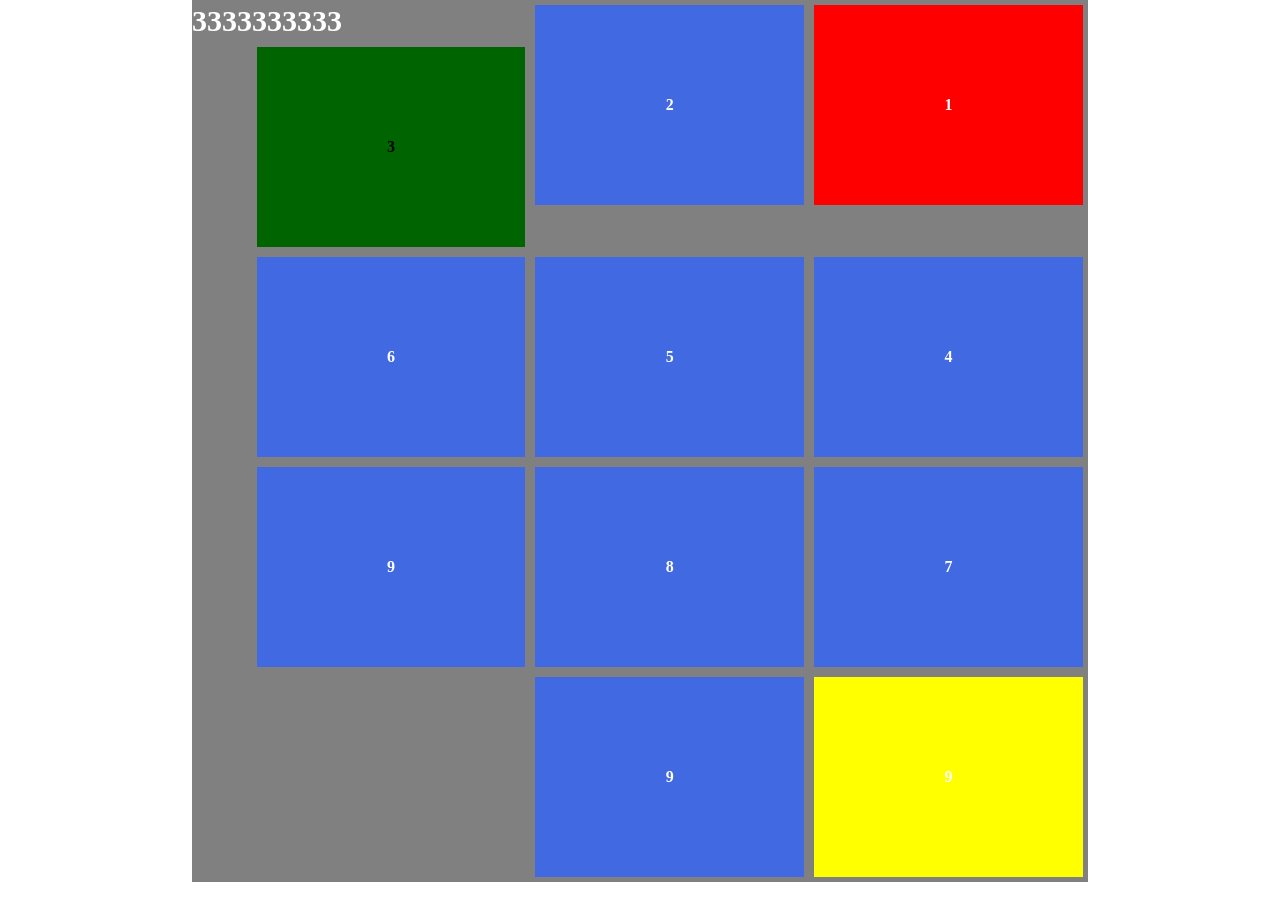
<file: html5-boilerplate_v8.0.0 (8)/index.html>
<!DOCTYPE html>
<html class="no-js" lang="">

<head>
    <meta charset="utf-8" />
    <title></title>
    <meta name="description" content="" />
    <meta name="viewport" content="width=device-width, initial-scale=1" />

    <meta property="og:title" content="" />
    <meta property="og:type" content="" />
    <meta property="og:url" content="" />
    <meta property="og:image" content="" />

    <link rel="manifest" href="site.webmanifest" />
    <link rel="apple-touch-icon" href="icon.png" />
    <!-- Place favicon.ico in the root directory -->

    <link rel="stylesheet" href="css/normalize.css" />
    <link rel="stylesheet" href="css/main.css" />
    <link rel="stylesheet" href="css/fontiran.css" />
    <link rel="stylesheet" href="css/all.css" />
    <link rel="stylesheet" href="css/print.css" />

    <meta name="theme-color" content="#fafafa" />
</head>

<body>

    <div class="container">

        3333333333

        <div class="box bg1">1</div>
        <div class="box bg2">2</div>
        <div class="box bg3">3</div>
        <div class="box bg4">4</div>
        <div class="box bg5">5</div>
        <div class="box bg6">6</div>
        <div class="box bg7">7</div>
        <div class="box bg8">8</div>
        <div class="box bg9">9</div>
        <div class="box bg9">9</div>
        <div class="box bg9">9</div>
        <!-- <div class="clearfix"></div>-->
    </div>


</body>

</html>
</file>
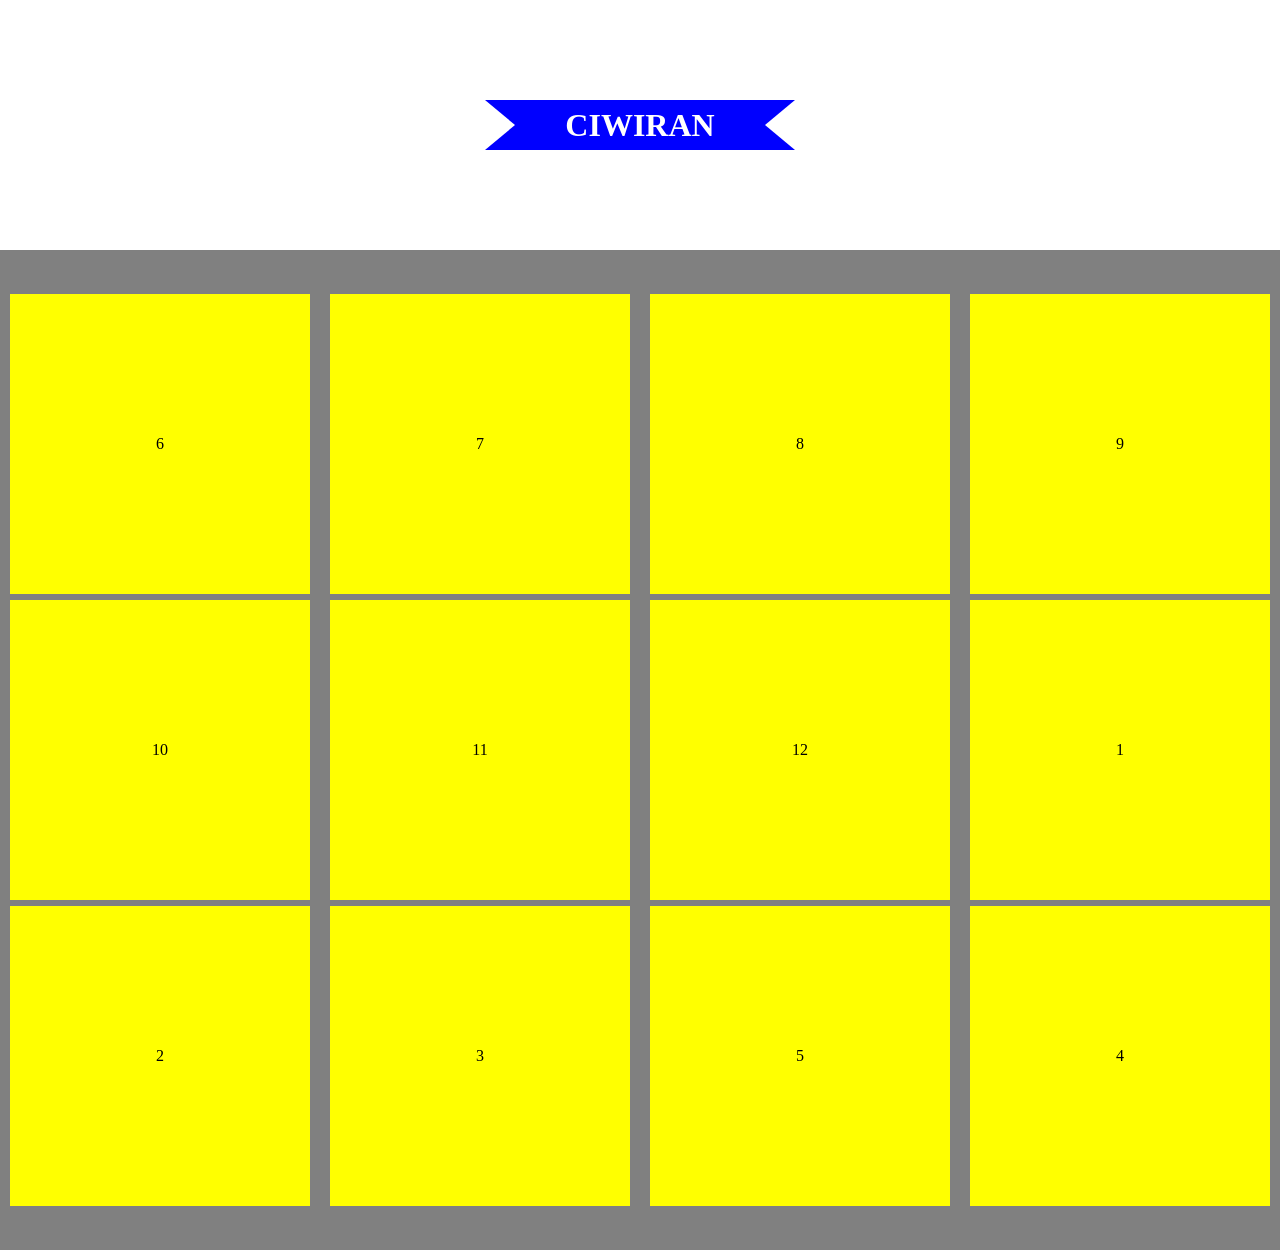
<file: html5-boilerplate_v8.0.0 (8)/flex.html>
<!DOCTYPE html>
<html class="no-js" lang="">

<head>
    <meta charset="utf-8" />
    <title></title>
    <meta name="description" content="" />
    <meta name="viewport" content="width=device-width, initial-scale=1" />
    <meta property="og:title" content="" />
    <meta property="og:type" content="" />
    <meta property="og:url" content="" />
    <meta property="og:image" content="" />
    <link rel="manifest" href="site.webmanifest" />
    <link rel="apple-touch-icon" href="icon.png" />
    <!-- Place favicon.ico in the root directory -->
    <link rel="stylesheet" href="css/normalize.css" />

    <link rel="stylesheet" href="css/flex.css" />

    <link rel="stylesheet" href="css/fontiran.css" />
    <link rel="stylesheet" href="css/all.css" />
    <link rel="stylesheet" href="css/print.css" />
    <meta name="theme-color" content="#fafafa" />
</head>

<body>


    <h1>CIWIRAN</h1>




    <div class="container">


        <div class="box bg1">1</div>
        <div class="box bg2">2</div>
        <div class="box bg3">3</div>
        <div class="box bg4">4</div>
        <div class="box bg5">5</div>
        <div class="box bg6">6</div>
        <div class="box bg7">7</div>
        <div class="box bg8">8</div>
        <div class="box bg9">9</div>
        <div class="box bg9">10</div>
        <div class="box bg9">11</div>
        <div class="box bg9">12</div>
        <!-- <div class="clearfix"></div>-->
    </div>




</body>

</html>
</file>
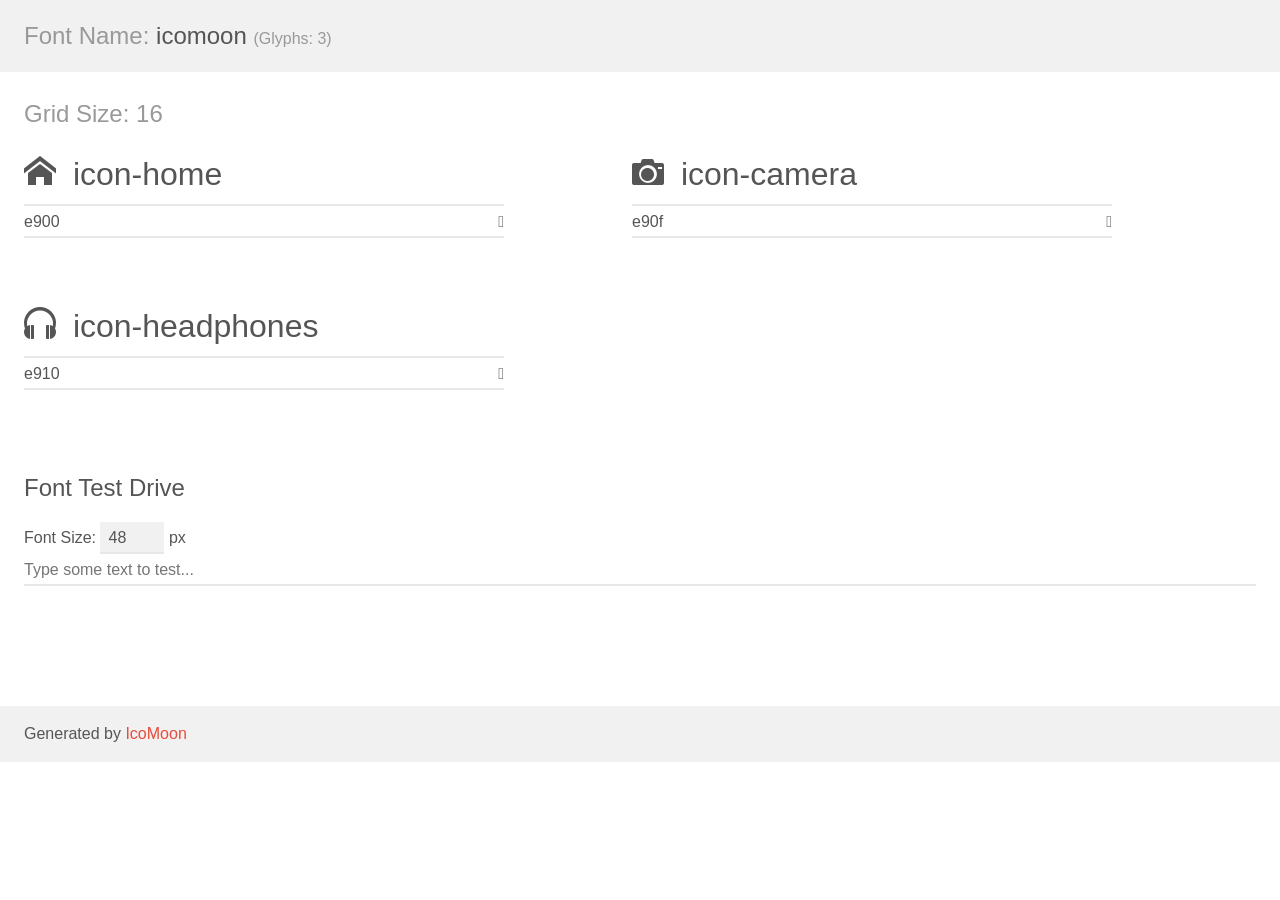
<file: icomoon/demo.html>
<!doctype html>
<html>
<head>
    <meta charset="utf-8">
    <title>IcoMoon Demo</title>
    <meta name="description" content="An Icon Font Generated By IcoMoon.io">
    <meta name="viewport" content="width=device-width, initial-scale=1">
    <link rel="stylesheet" href="demo-files/demo.css">
    <link rel="stylesheet" href="style.css"></head>
<body>
    <div class="bgc1 clearfix">
        <h1 class="mhmm mvm"><span class="fgc1">Font Name:</span> icomoon <small class="fgc1">(Glyphs:&nbsp;3)</small></h1>
    </div>
    <div class="clearfix mhl ptl">
        <h1 class="mvm mtn fgc1">Grid Size: 16</h1>
        <div class="glyph fs1">
            <div class="clearfix bshadow0 pbs">
                <span class="icon-home"></span>
                <span class="mls"> icon-home</span>
            </div>
            <fieldset class="fs0 size1of1 clearfix hidden-false">
                <input type="text" readonly value="e900" class="unit size1of2" />
                <input type="text" maxlength="1" readonly value="&#xe900;" class="unitRight size1of2 talign-right" />
            </fieldset>
            <div class="fs0 bshadow0 clearfix hidden-true">
                <span class="unit pvs fgc1">liga: </span>
                <input type="text" readonly value="home, house" class="liga unitRight" />
            </div>
        </div>
        <div class="glyph fs1">
            <div class="clearfix bshadow0 pbs">
                <span class="icon-camera"></span>
                <span class="mls"> icon-camera</span>
            </div>
            <fieldset class="fs0 size1of1 clearfix hidden-false">
                <input type="text" readonly value="e90f" class="unit size1of2" />
                <input type="text" maxlength="1" readonly value="&#xe90f;" class="unitRight size1of2 talign-right" />
            </fieldset>
            <div class="fs0 bshadow0 clearfix hidden-true">
                <span class="unit pvs fgc1">liga: </span>
                <input type="text" readonly value="camera, photo" class="liga unitRight" />
            </div>
        </div>
        <div class="glyph fs1">
            <div class="clearfix bshadow0 pbs">
                <span class="icon-headphones"></span>
                <span class="mls"> icon-headphones</span>
            </div>
            <fieldset class="fs0 size1of1 clearfix hidden-false">
                <input type="text" readonly value="e910" class="unit size1of2" />
                <input type="text" maxlength="1" readonly value="&#xe910;" class="unitRight size1of2 talign-right" />
            </fieldset>
            <div class="fs0 bshadow0 clearfix hidden-true">
                <span class="unit pvs fgc1">liga: </span>
                <input type="text" readonly value="headphones, headset" class="liga unitRight" />
            </div>
        </div>
    </div>

    <!--[if gt IE 8]><!-->
    <div class="mhl clearfix mbl">
        <h1>Font Test Drive</h1>
        <label>
            Font Size: <input id="fontSize" type="number" class="textbox0 mbm"
            min="8" value="48" />
            px
        </label>
        <input id="testText" type="text" class="phl size1of1 mvl"
        placeholder="Type some text to test..." value=""/>
        <div id="testDrive" class="icon-" style="font-family: icomoon">&nbsp;
        </div>
    </div>
    <!--<![endif]-->
    <div class="bgc1 clearfix">
        <p class="mhl">Generated by <a href="https://icomoon.io/app">IcoMoon</a></p>
    </div>

    <script src="demo-files/demo.js"></script>
</body>
</html>
</file>
<file: html5-boilerplate_v8.0.0 (8)/css/main.css>
/*! HTML5 Boilerplate v8.0.0 | MIT License | https://html5boilerplate.com/ */
        /* main.css 2.1.0 | MIT License | https://github.com/h5bp/main.css#readme */
        /*
 * What follows is the result of much research on cross-browser styling.
 * Credit left inline and big thanks to Nicolas Gallagher, Jonathan Neal,
 * Kroc Camen, and the H5BP dev community and team.
 */
        /* ==========================================================================
   Base styles: opinionated defaults
   ========================================================================== */
        
        html {
            color: #222;
            font-size: 1em;
            line-height: 1.4;
        }
        /*
 * Remove text-shadow in selection highlight:
 * https://twitter.com/miketaylr/status/12228805301
 *
 * Vendor-prefixed and regular ::selection selectors cannot be combined:
 * https://stackoverflow.com/a/16982510/7133471
 *
 * Customize the background color to match your design.
 */
        
         ::-moz-selection {
            background: #b3d4fc;
            text-shadow: none;
        }
        
         ::selection {
            background: #b3d4fc;
            text-shadow: none;
        }
        /*
 * A better looking default horizontal rule
 */
        
        hr {
            display: block;
            height: 1px;
            border: 0;
            border-top: 1px solid #ccc;
            margin: 1em 0;
            padding: 0;
        }
        /*
 * Remove the gap between audio, canvas, iframes,
 * images, videos and the bottom of their containers:
 * https://github.com/h5bp/html5-boilerplate/issues/440
 */
        
        audio,
        canvas,
        iframe,
        img,
        svg,
        video {
            vertical-align: middle;
        }
        /*
 * Remove default fieldset styles.
 */
        
        * Allow only vertical resizing of textareas. */ textarea {
            resize: vertical;
        }
        /* ==========================================================================
   Author's custom styles
   ========================================================================== */
        
        body {
            font: 62.5%;
        }
        
        img {
            width: 100%;
            height: auto;
        }
        /*

1em=16px
1em=10px


100% browsers= 16px
? browsers = 10px

1em=10px

*/
        
        .container {
            width: 70%;
            background-color: gray;
            margin: 0 auto;
            overflow: auto;
            font-size: 30px;
            color: white;
            font-weight: bold;
        }
        
        .box {
            width: 30%;
            height: 200px;
            margin: 5px;
            float: right;
            background-color: royalblue;
            color: white;
            font-size: 1rem;
            font-weight: bold;
            text-align: center;
            line-height: 200px;
        }
        
        .bg1 {
            background-color: red;
        }
        
        div:nth-last-child(2) {
            background-color: yellow;
        }
        
        div:nth-child(3) {
            background-color: darkgreen;
            color: black;
        }
        
         ::selection {
            background-color: black;
            color: red;
        }
        /* ==========================================================================
   Helper classes
   ========================================================================== */
        /*
 * Hide visually and from screen readers
 */
        
        .hidden,
        [hidden] {
            display: none !important;
        }
        /*
 * Hide only visually, but have it available for screen readers:
 * https://snook.ca/archives/html_and_css/hiding-content-for-accessibility
 *
 * 1. For long content, line feeds are not interpreted as spaces and small width
 *    causes content to wrap 1 word per line:
 *    https://medium.com/@jessebeach/beware-smushed-off-screen-accessible-text-5952a4c2cbfe
 */
        
        .sr-only {
            border: 0;
            clip: rect(0, 0, 0, 0);
            height: 1px;
            margin: -1px;
            overflow: hidden;
            padding: 0;
            position: absolute;
            white-space: nowrap;
            width: 1px;
            /* 1 */
        }
        /*
 * Extends the .sr-only class to allow the element
 * to be focusable when navigated to via the keyboard:
 * https://www.drupal.org/node/897638
 */
        
        .sr-only.focusable:active,
        .sr-only.focusable:focus {
            clip: auto;
            height: auto;
            margin: 0;
            overflow: visible;
            position: static;
            white-space: inherit;
            width: auto;
        }
        /*
 * Hide visually and from screen readers, but maintain layout
 */
        
        .invisible {
            visibility: hidden;
        }
        /*
 * Clearfix: contain floats
 *
 * For modern browsers
 * 1. The space content is one way to avoid an Opera bug when the
 *    `contenteditable` attribute is included anywhere else in the document.
 *    Otherwise it causes space to appear at the top and bottom of elements
 *    that receive the `clearfix` class.
 * 2. The use of `table` rather than `block` is only necessary if using
 *    `:before` to contain the top-margins of child elements.
 */
        
        .clearfix::before,
        .clearfix::after {
            content: " ";
            display: table;
        }
        
        .clearfix::after {
            clear: both;
        }
        /* ==========================================================================
   EXAMPLE Media Queries for Responsive Design.
   These examples override the primary ('mobile first') styles.
   Modify as content requires.
   ========================================================================== */
        
        @media only screen and (max-width:960px) {
            .box {
                background-color: coral;
            }
        }
        
        @media only screen and (max-width:1200px) {
            .box {
                background-color: darkorchid;
            }
        }
        /* ==========================================================================
   Print styles.
   Inlined to avoid the additional HTTP request:
   https://www.phpied.com/delay-loading-your-print-css/
   ========================================================================== */
        
        @media print {
            *,
            *::before,
            *::after {
                background: #fff !important;
                color: #000 !important;
                /* Black prints faster */
                box-shadow: none !important;
                text-shadow: none !important;
            }
            a,
            a:visited {
                text-decoration: underline;
            }
            a[href]::after {
                content: " (" attr(href) ")";
            }
            abbr[title]::after {
                content: " (" attr(title) ")";
            }
            /*
   * Don't show links that are fragment identifiers,
   * or use the `javascript:` pseudo protocol
   */
            a[href^="#"]::after,
            a[href^="javascript:"]::after {
                content: "";
            }
            pre {
                white-space: pre-wrap !important;
            }
            pre,
            blockquote {
                border: 1px solid #999;
                page-break-inside: avoid;
            }
            /*
   * Printing Tables:
   * https://web.archive.org/web/20180815150934/http://css-discuss.incutio.com/wiki/Printing_Tables
   */
            thead {
                display: table-header-group;
            }
            tr,
            img {
                page-break-inside: avoid;
            }
            p,
            h2,
            h3 {
                orphans: 3;
                widows: 3;
            }
            h2,
            h3 {
                page-break-after: avoid;
            }
        }
        @font-face {
            font-family: yekanregular;
            font-style: normal;
            font-weight: normal;
            src: url('../fonts/YekanBakh.ttf') format('truetype');
          }
          
          @font-face {
            font-family: yekanmedium;
            font-style: normal;
            font-weight: 500;
            src: url('../fonts/YekanBakh-Medium.ttf') format('truetype');
          }
          
          @font-face {
            font-family: yekanbold;
            font-style: normal;
            font-weight: bold;
            src: url('../fonts/YekanBakh-Bold.ttf') format('truetype');
          }
          
          @font-face {
            font-family: yekanlight;
            font-style: normal;
            font-weight: 300;
            src: url('../fonts/YekanBakh-Light.ttf') format('truetype');
          }
          
          @font-face {
            font-family: yekanheavy;
            font-style: normal;
            font-weight: 900;
            src: url('../fonts/YekanBakh-Heavy.ttf') format('truetype');
          }
          
          /* icomoon */
          @font-face {
            font-family: 'icomoon';
            src: url('../fonts/icomoon.eot?exw1fx');
            src: url('../fonts/icomoon.eot?exw1fx#iefix') format('embedded-opentype'),
              url('../fonts/icomoon.ttf?exw1fx') format('truetype'),
              url('../fonts/icomoon.woff?exw1fx') format('woff'),
              url('../fonts/icomoon.svg?exw1fx#icomoon') format('svg');
            font-weight: normal;
            font-style: normal;
            font-display: block;
          }
          
          [class^="icon-"],
          [class*=" icon-"] {
            /* use !important to prevent issues with browser extensions that change fonts */
            font-family: 'icomoon' !important;
            speak: never;
            font-style: normal;
            font-weight: normal;
            font-variant: normal;
            text-transform: none;
            line-height: 1;
          
            /* Better Font Rendering =========== */
            -webkit-font-smoothing: antialiased;
            -moz-osx-font-smoothing: grayscale;
          }
          
          .icon-creativity:before {
            content: "\e900";
            color: #fafafa;
          }
          
          .icon-graduation-cap:before {
            content: "\e901";
            color: #fafafa;
          }
          
          .icon-Group-30:before {
            content: "\e902";
            color: #fff;
          }
          
          .icon-Group-146:before {
            content: "\e903";
            color: #fafafa;
          }
          
          .icon-Group-147:before {
            content: "\e904";
            color: #fafafa;
          }
          
          .icon-Group-148:before {
            content: "\e905";
            color: #fafafa;
          }
          
          .icon-Group-209:before {
            content: "\e906";
            color: #fafafa;
          }
          
          .icon-Group-309:before {
            content: "\e907";
            color: #fff;
          }
          
          .icon-Group-315:before {
            content: "\e908";
          }
          
          .icon-Group-324:before {
            content: "\e909";
            color: #616161;
          }
          
          .icon-Group-576:before {
            content: "\e90a";
            color: #9164e8;
          }
          
          .icon-Group-589:before {
            content: "\e90b";
            color: #9164e8;
          }
          
          .icon-monitor:before {
            content: "\e90c";
            color: #fafafa;
          }
          
          .icon-Page-1:before {
            content: "\e90d";
            color: #fafafa;
          }
          
          .icon-profile-2:before {
            content: "\e90e";
            color: #fafafa;
          }
          
          .icon-arrow-up2:before {
            content: "\ea3a";
          }
</file>
<file: html5-boilerplate_v8.0.0 (8)/css/fontiran.css>
﻿/**
*
*	Name:			IRANYekan Font
*	Version:			3.3
*	Author:			Moslem Ebrahimi (moslemebrahimi.com)
*	Created on:		Sep 17, 2020
*	Updated on:		Sep 17, 2020
*	Website:			http://fontiran.com
*	Copyright:		Commercial/Proprietary Software
--------------------------------------------------------------------------------------
فونت ایران یکان یک نرم افزار مالکیتی محسوب می شود. جهت آگاهی از قوانین استفاده از این فونت ها لطفا به وب سایت (فونت ایران دات کام) مراجعه نمایید
--------------------------------------------------------------------------------------
IRANYekan fonts are considered a proprietary software. To gain information about the laws regarding the use of these fonts, please visit www.fontiran.com 
--------------------------------------------------------------------------------------
This set of fonts are used in this project under the license: (.....)
--------------------------------------------------------------------------------------
*	
**/

@font-face {
    font-family: arjang;
    font-style: normal;
    font-weight: bold;
    src: url('../fonts/eot/iranyekanwebbold.eot');
    src: url('../fonts/eot/iranyekanwebbold.eot?#iefix') format('embedded-opentype'), /* IE6-8 */
    url('../fonts/woff/iranyekanwebbold.woff') format('woff'), /* FF3.6+, IE9, Chrome6+, Saf5.1+*/
    url('../fonts/woff2/iranyekanwebbold.woff2') format('woff2'), /* FF39+,Chrome36+, Opera24+*/
    url('../fonts/ttf/iranyekanwebbold.ttf') format('truetype');
}

@font-face {
    font-family: iranyekan;
    font-style: normal;
    font-weight: 100;
    src: url('../fonts/eot/iranyekanwebthin.eot');
    src: url('../fonts/eot/iranyekanwebthin.eot?#iefix') format('embedded-opentype'), /* IE6-8 */
    url('../fonts/woff/iranyekanwebthin.woff') format('woff'), /* FF3.6+, IE9, Chrome6+, Saf5.1+*/
    url('../fonts/woff2/iranyekanwebthin.woff2') format('woff2'), /* FF39+,Chrome36+, Opera24+*/
    url('../fonts/ttf/iranyekanwebthin.ttf') format('truetype');
}

@font-face {
    font-family: arjanglight;
    font-style: normal;
    font-weight: 300;
    src: url('../fonts/eot/iranyekanweblight.eot');
    src: url('../fonts/eot/iranyekanweblight.eot?#iefix') format('embedded-opentype'), /* IE6-8 */
    url('../fonts/woff/iranyekanweblight.woff') format('woff'), /* FF3.6+, IE9, Chrome6+, Saf5.1+*/
    url('../fonts/woff2/iranyekanweblight.woff2') format('woff2'), /* FF39+,Chrome36+, Opera24+*/
    url('../fonts/ttf/iranyekanweblight.ttf') format('truetype');
}

@font-face {
    font-family: iranyekan;
    font-style: normal;
    font-weight: normal;
    src: url('../fonts/eot/iranyekanwebregular.eot');
    src: url('../fonts/eot/iranyekanwebregular.eot?#iefix') format('embedded-opentype'), /* IE6-8 */
    url('../fonts/woff/iranyekanwebregular.woff') format('woff'), /* FF3.6+, IE9, Chrome6+, Saf5.1+*/
    url('../fonts/woff2/iranyekanwebregular.woff2') format('woff2'), /* FF39+,Chrome36+, Opera24+*/
    url('../fonts/ttf/iranyekanwebregular.ttf') format('truetype');
}

@font-face {
    font-family: iranyekan;
    font-style: normal;
    font-weight: 500;
    src: url('../fonts/eot/iranyekanwebmedium.eot');
    src: url('../fonts/eot/iranyekanwebmedium.eot?#iefix') format('embedded-opentype'), /* IE6-8 */
    url('../fonts/woff/iranyekanwebmedium.woff') format('woff'), /* FF3.6+, IE9, Chrome6+, Saf5.1+*/
    url('../fonts/woff2/iranyekanwebmedium.woff2') format('woff2'), /* FF39+,Chrome36+, Opera24+*/
    url('../fonts/ttf/iranyekanwebmedium.ttf') format('truetype');
}

@font-face {
    font-family: iranyekan;
    font-style: normal;
    font-weight: 800;
    src: url('../fonts/eot/iranyekanwebextrabold.eot');
    src: url('../fonts/eot/iranyekanwebextrabold.eot?#iefix') format('embedded-opentype'), /* IE6-8 */
    url('../fonts/woff/iranyekanwebextrabold.woff') format('woff'), /* FF3.6+, IE9, Chrome6+, Saf5.1+*/
    url('../fonts/woff2/iranyekanwebextrabold.woff2') format('woff2'), /* FF39+,Chrome36+, Opera24+*/
    url('../fonts/ttf/iranyekanwebextrabold.ttf') format('truetype');
}



@font-face {
    font-family: yekanregular;
    font-style: normal;
    font-weight: normal;
    src: url('../fonts/YekanBakh.ttf') format('truetype');
  }
  
  @font-face {
    font-family: yekanmedium;
    font-style: normal;
    font-weight: 500;
    src: url('../fonts/YekanBakh-Medium.ttf') format('truetype');
  }
  
  @font-face {
    font-family: yekanbold;
    font-style: normal;
    font-weight: bold;
    src: url('../fonts/YekanBakh-Bold.ttf') format('truetype');
  }
  
  @font-face {
    font-family: yekanlight;
    font-style: normal;
    font-weight: 300;
    src: url('../fonts/YekanBakh-Light.ttf') format('truetype');
  }
  
  @font-face {
    font-family: yekanheavy;
    font-style: normal;
    font-weight: 900;
    src: url('../fonts/YekanBakh-Heavy.ttf') format('truetype');
  }
  
  /* icomoon */
  @font-face {
    font-family: 'icomoon';
    src: url('../fonts/icomoon.eot?exw1fx');
    src: url('../fonts/icomoon.eot?exw1fx#iefix') format('embedded-opentype'),
      url('../fonts/icomoon.ttf?exw1fx') format('truetype'),
      url('../fonts/icomoon.woff?exw1fx') format('woff'),
      url('../fonts/icomoon.svg?exw1fx#icomoon') format('svg');
    font-weight: normal;
    font-style: normal;
    font-display: block;
  }
  
  [class^="icon-"],
  [class*=" icon-"] {
    /* use !important to prevent issues with browser extensions that change fonts */
    font-family: 'icomoon' !important;
    speak: never;
    font-style: normal;
    font-weight: normal;
    font-variant: normal;
    text-transform: none;
    line-height: 1;
  
    /* Better Font Rendering =========== */
    -webkit-font-smoothing: antialiased;
    -moz-osx-font-smoothing: grayscale;
  }
  
  .icon-creativity:before {
    content: "\e900";
    color: #fafafa;
  }
  
  .icon-graduation-cap:before {
    content: "\e901";
    color: #fafafa;
  }
  
  .icon-Group-30:before {
    content: "\e902";
    color: #fff;
  }
  
  .icon-Group-146:before {
    content: "\e903";
    color: #fafafa;
  }
  
  .icon-Group-147:before {
    content: "\e904";
    color: #fafafa;
  }
  
  .icon-Group-148:before {
    content: "\e905";
    color: #fafafa;
  }
  
  .icon-Group-209:before {
    content: "\e906";
    color: #fafafa;
  }
  
  .icon-Group-309:before {
    content: "\e907";
    color: #fff;
  }
  
  .icon-Group-315:before {
    content: "\e908";
  }
  
  .icon-Group-324:before {
    content: "\e909";
    color: #616161;
  }
  
  .icon-Group-576:before {
    content: "\e90a";
    color: #9164e8;
  }
  
  .icon-Group-589:before {
    content: "\e90b";
    color: #9164e8;
  }
  
  .icon-monitor:before {
    content: "\e90c";
    color: #fafafa;
  }
  
  .icon-Page-1:before {
    content: "\e90d";
    color: #fafafa;
  }
  
  .icon-profile-2:before {
    content: "\e90e";
    color: #fafafa;
  }
  
  .icon-arrow-up2:before {
    content: "\ea3a";
  }
</file>
<file: html5-boilerplate_v8.0.0 (8)/css/print.css>
* {
    background: transparent;
    color: blue;
}
</file>
<file: html5-boilerplate_v8.0.0 (8)/css/flex.css>
.container {
    width: 100%;
    background-color: gray;
    display: flex;
    flex-direction: row-reverse;
    flex-wrap: wrap;
    flex-flow: row wrap;
    justify-content: space-around;
    height: 1000px;
    align-items: stretch;
    align-content: center;
}

.box {
    width: 300px;
    height: 300px;
    background-color: yellow;
    color: black;
    text-align: center;
    line-height: 300px;
    margin: 3px;
}

.bg1 {
    order: 1
}

.bg2 {
    order: 2
}

.bg3 {
    order: 3;
}

.bg4 {
    order: 5
}

.bg5 {
    order: 4;
}

h1 {
    width: 200px;
    height: 50px;
    text-align: center;
    line-height: 50px;
    background-color: blue;
    color: white;
    margin: 100px auto;
    position: relative;
}

h1:before {
    content: "";
    display: inline-block;
    position: absolute;
    /* width: 30px; */
    /* height: 50px; */
    right: 100%;
    /* background-color: black; */
    /* border-left: 3px solid red; */
    border: 25px solid blue;
    border-left: 30px solid transparent;
}

h1:after {
    content: "";
    position: absolute;
    /* width: 30px; */
    /* height: 50px; */
    left: 100%;
    /* background-color: black; */
    /* border-right: 10px solid red; */
    border: 25px solid blue;
    border-right: 30px solid transparent;
}
</file>
<file: icomoon/demo-files/demo.css>
body {
  padding: 0;
  margin: 0;
  font-family: sans-serif;
  font-size: 1em;
  line-height: 1.5;
  color: #555;
  background: #fff;
}
h1 {
  font-size: 1.5em;
  font-weight: normal;
}
small {
  font-size: .66666667em;
}
a {
  color: #e74c3c;
  text-decoration: none;
}
a:hover, a:focus {
  box-shadow: 0 1px #e74c3c;
}
.bshadow0, input {
  box-shadow: inset 0 -2px #e7e7e7;
}
input:hover {
  box-shadow: inset 0 -2px #ccc;
}
input, fieldset {
  font-family: sans-serif;
  font-size: 1em;
  margin: 0;
  padding: 0;
  border: 0;
}
input {
  color: inherit;
  line-height: 1.5;
  height: 1.5em;
  padding: .25em 0;
}
input:focus {
  outline: none;
  box-shadow: inset 0 -2px #449fdb;
}
.glyph {
  font-size: 16px;
  width: 15em;
  padding-bottom: 1em;
  margin-right: 4em;
  margin-bottom: 1em;
  float: left;
  overflow: hidden;
}
.liga {
  width: 80%;
  width: calc(100% - 2.5em);
}
.talign-right {
  text-align: right;
}
.talign-center {
  text-align: center;
}
.bgc1 {
  background: #f1f1f1;
}
.fgc1 {
  color: #999;
}
.fgc0 {
  color: #000;
}
p {
  margin-top: 1em;
  margin-bottom: 1em;
}
.mvm {
  margin-top: .75em;
  margin-bottom: .75em;
}
.mtn {
  margin-top: 0;
}
.mtl, .mal {
  margin-top: 1.5em;
}
.mbl, .mal {
  margin-bottom: 1.5em;
}
.mal, .mhl {
  margin-left: 1.5em;
  margin-right: 1.5em;
}
.mhmm {
  margin-left: 1em;
  margin-right: 1em;
}
.mls {
  margin-left: .25em;
}
.ptl {
  padding-top: 1.5em;
}
.pbs, .pvs {
  padding-bottom: .25em;
}
.pvs, .pts {
  padding-top: .25em;
}
.unit {
  float: left;
}
.unitRight {
  float: right;
}
.size1of2 {
  width: 50%;
}
.size1of1 {
  width: 100%;
}
.clearfix:before, .clearfix:after {
  content: " ";
  display: table;
}
.clearfix:after {
  clear: both;
}
.hidden-true {
  display: none;
}
.textbox0 {
  width: 3em;
  background: #f1f1f1;
  padding: .25em .5em;
  line-height: 1.5;
  height: 1.5em;
}
#testDrive {
  display: block;
  padding-top: 24px;
  line-height: 1.5;
}
.fs0 {
  font-size: 16px;
}
.fs1 {
  font-size: 32px;
}
</file>
<file: icomoon/style.css>
@font-face {
  font-family: 'icomoon';
  src:  url('../fonts/icomoon.eot?qazmhj');
  src:  url('../fonts/icomoon.eot?qazmhj#iefix') format('embedded-opentype'),
    url('../fonts/icomoon.ttf?qazmhj') format('truetype'),
    url('../fonts/icomoon.woff?qazmhj') format('woff'),
    url('../fonts/icomoon.svg?qazmhj#icomoon') format('svg');
  font-weight: normal;
  font-style: normal;
  font-display: block;
}

[class^="icon-"], [class*=" icon-"] {
  /* use !important to prevent issues with browser extensions that change fonts */
  font-family: 'icomoon' !important;
  speak: never;
  font-style: normal;
  font-weight: normal;
  font-variant: normal;
  text-transform: none;
  line-height: 1;

  /* Better Font Rendering =========== */
  -webkit-font-smoothing: antialiased;
  -moz-osx-font-smoothing: grayscale;
}

.icon-home:before {
  content: "\e900";
}
.icon-camera:before {
  content: "\e90f";
}
.icon-headphones:before {
  content: "\e910";
}
</file>
